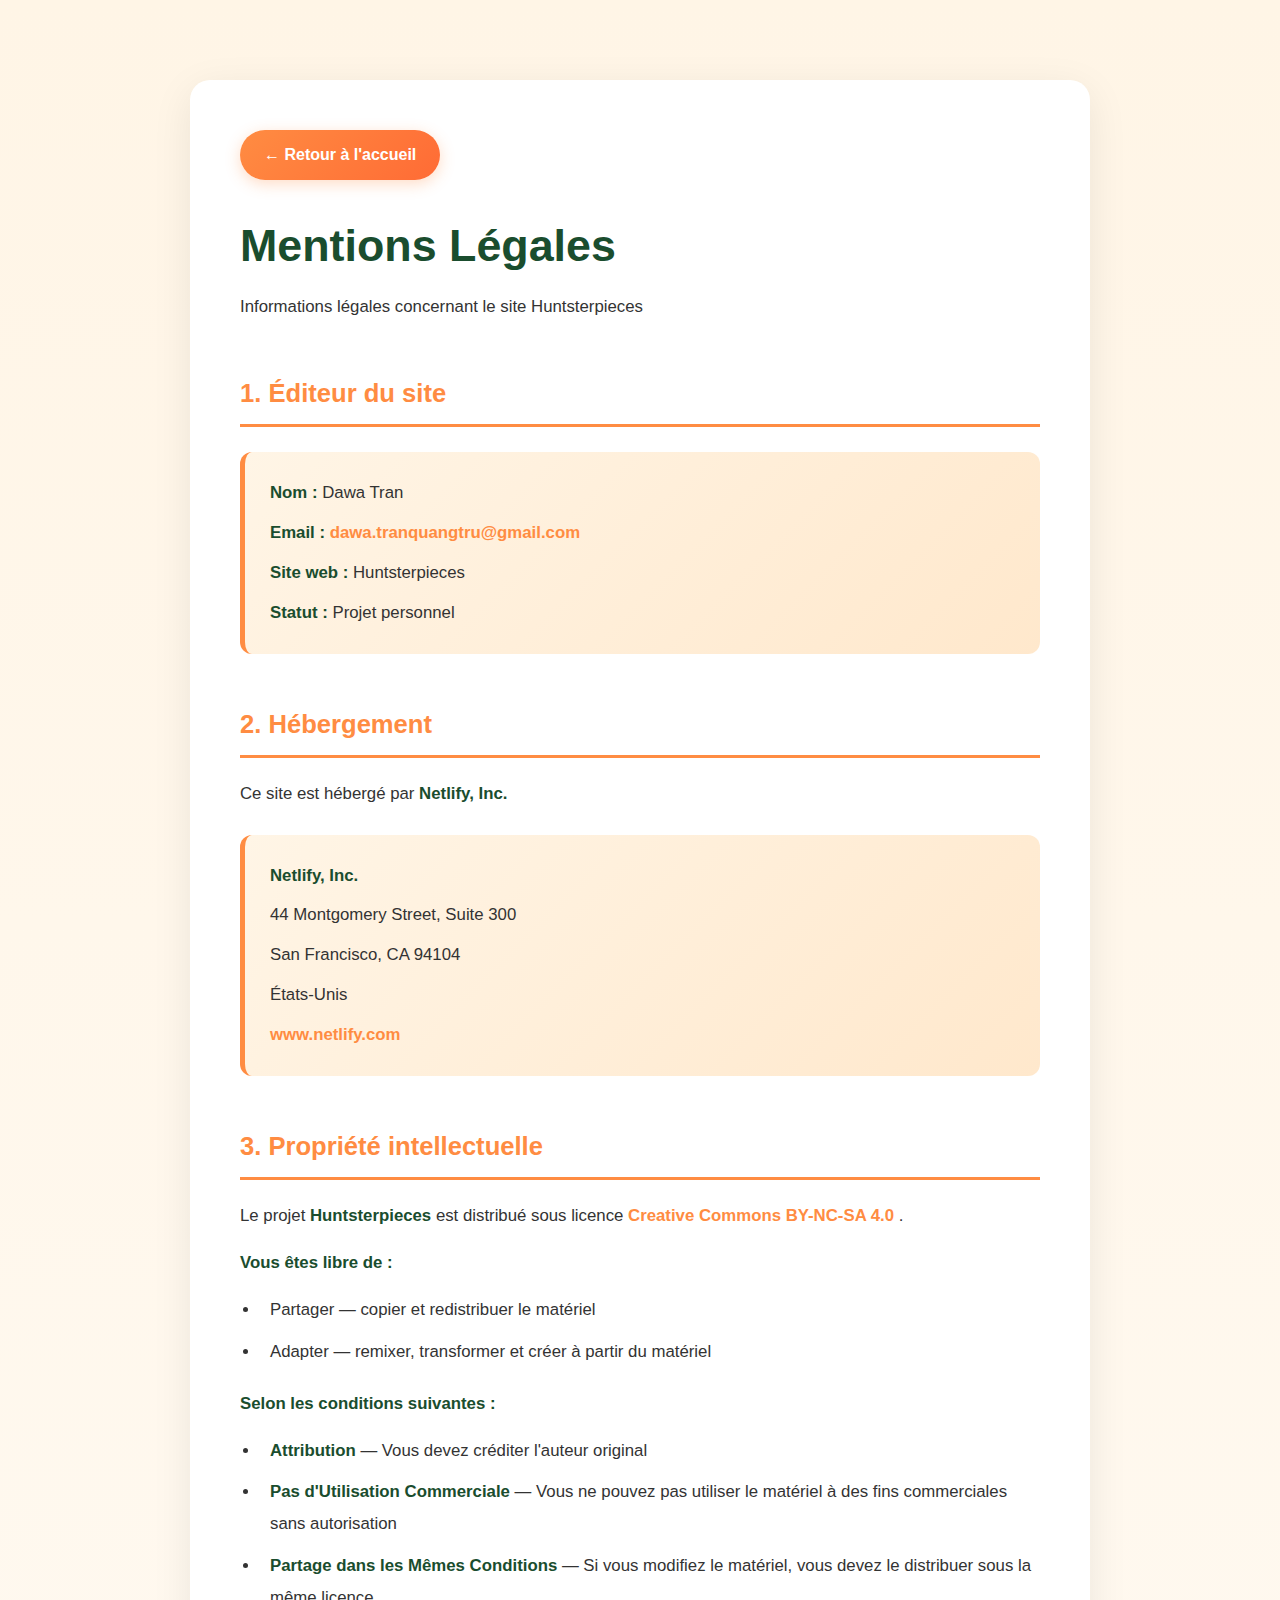
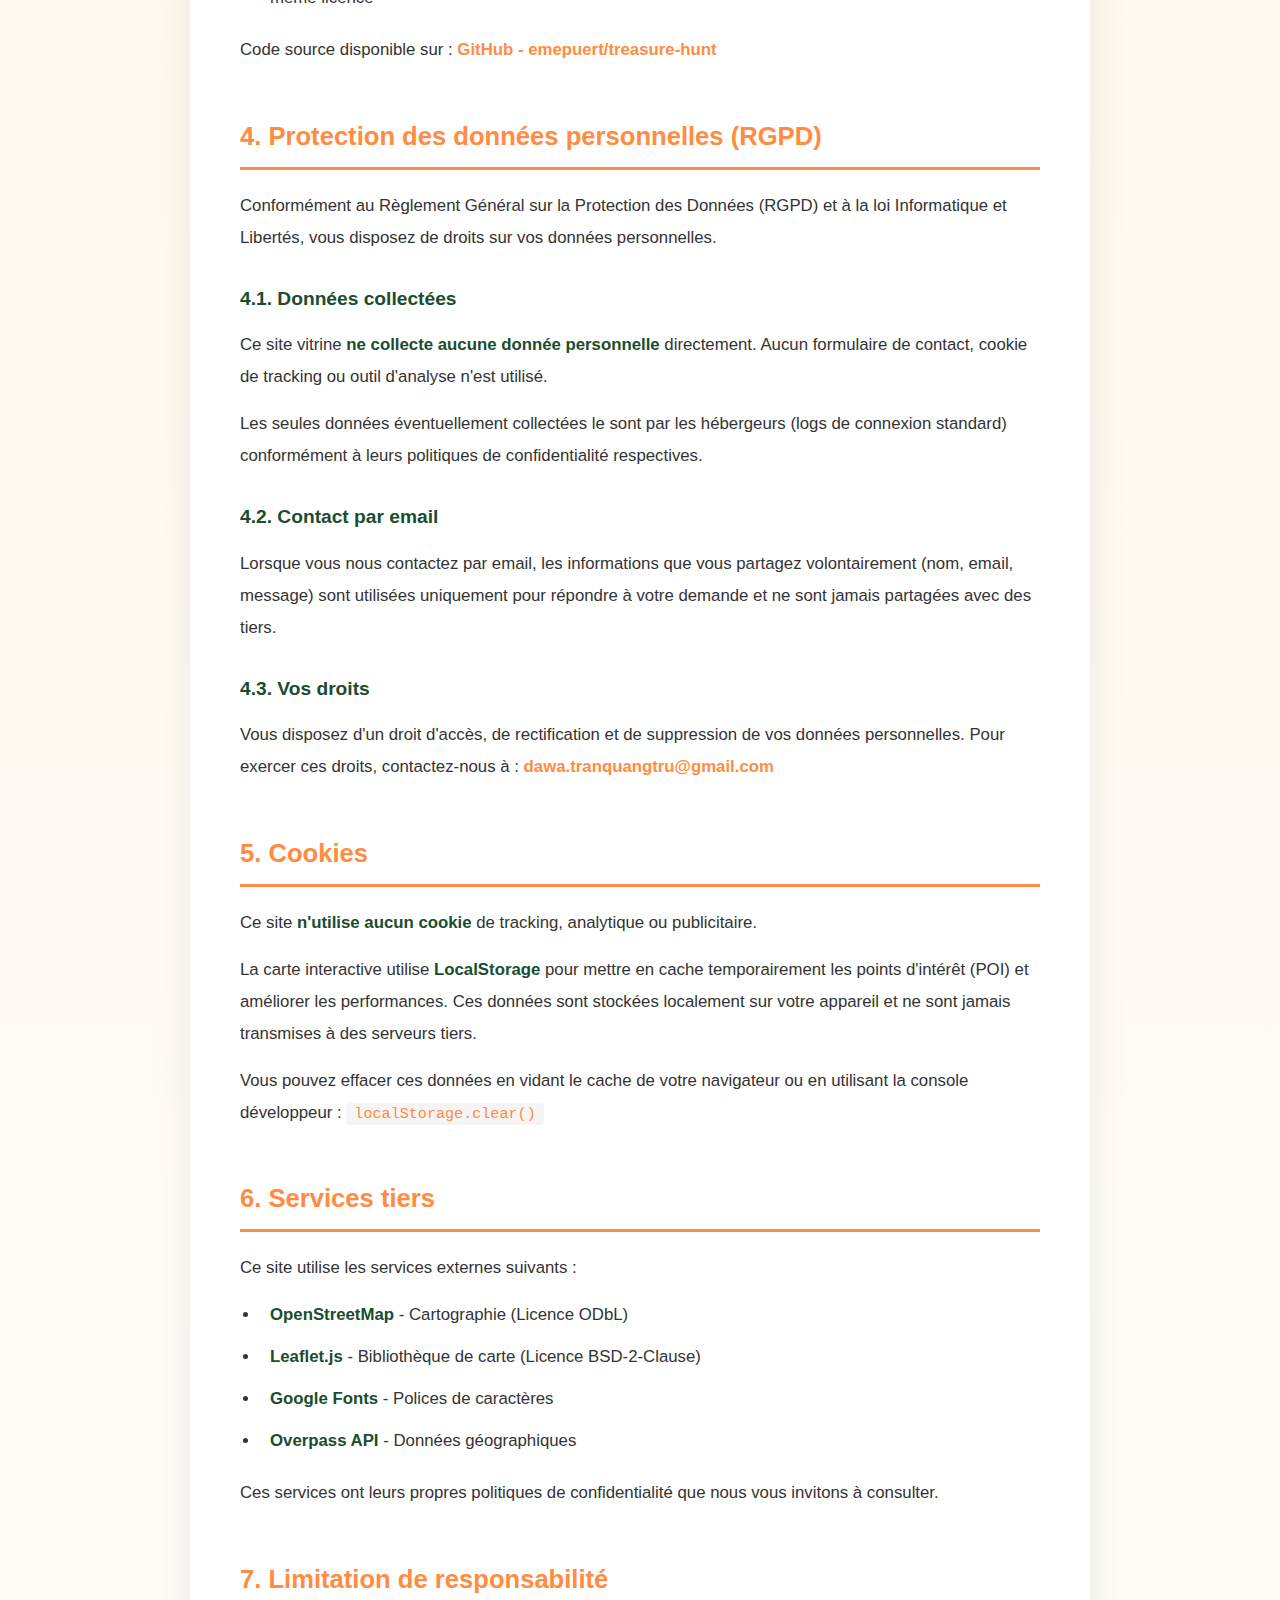
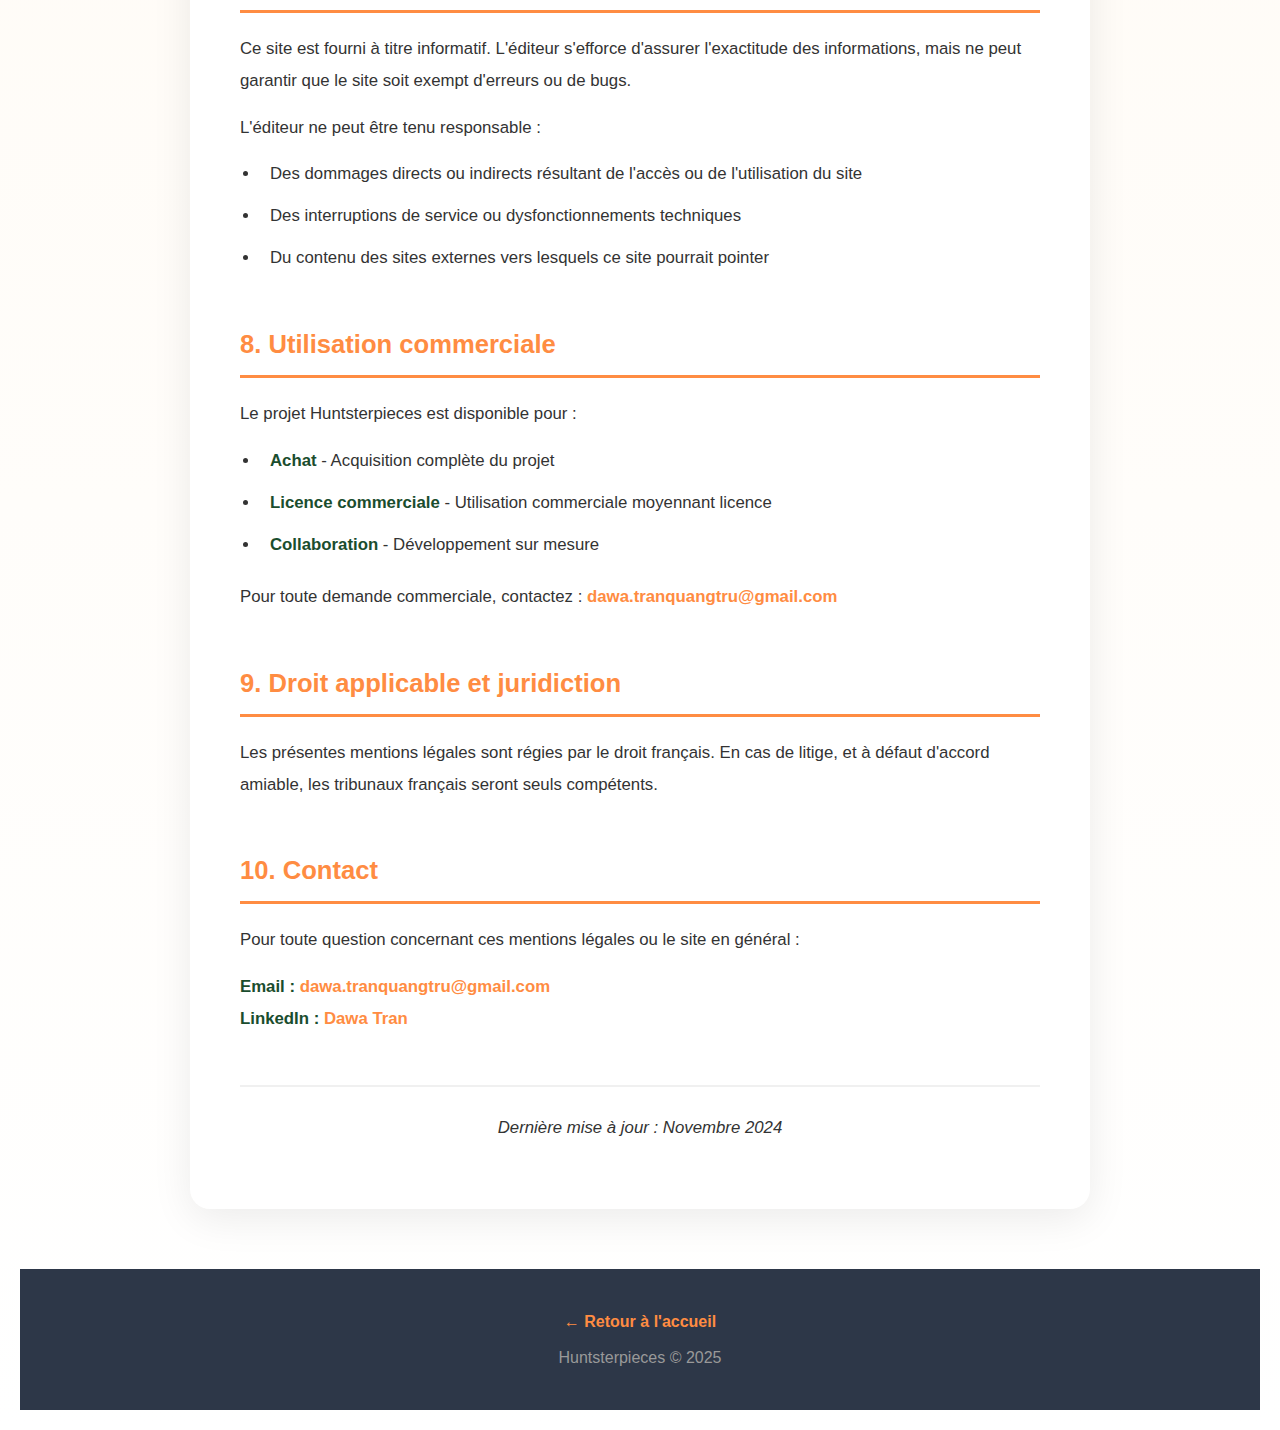
<file: mentions-legales.html>
<!DOCTYPE html>
<html lang="fr">
<head>
    <meta charset="UTF-8">
    <meta name="viewport" content="width=device-width, initial-scale=1.0">
    <title>Mentions Légales - Huntsterpieces</title>
    <link rel="stylesheet" href="style.css">
    <style>
        body {
            background: linear-gradient(180deg, #FFF5E6 0%, #ffffff 100%);
            min-height: 100vh;
            padding: 20px;
        }
        
        .legal-container {
            max-width: 900px;
            margin: 60px auto;
            padding: 50px;
            background: white;
            border-radius: 20px;
            box-shadow: 0 10px 40px rgba(0,0,0,0.08);
        }
        
        .legal-container h1 {
            color: #1a4d2e;
            font-size: 2.8rem;
            margin-bottom: 10px;
            font-weight: 800;
        }
        
        .legal-subtitle {
            color: #666;
            font-size: 1.1rem;
            margin-bottom: 30px;
            font-weight: 400;
        }
        
        .legal-container h2 {
            color: #ff8c42;
            font-size: 1.6rem;
            margin-top: 50px;
            margin-bottom: 20px;
            font-weight: 700;
            padding-bottom: 10px;
            border-bottom: 3px solid #ff8c42;
        }
        
        .legal-container h3 {
            color: #1a4d2e;
            font-size: 1.2rem;
            margin-top: 30px;
            margin-bottom: 15px;
            font-weight: 600;
        }
        
        .legal-container p {
            color: #333;
            line-height: 1.9;
            margin-bottom: 15px;
            font-size: 1.05rem;
        }
        
        .legal-container ul {
            color: #333;
            line-height: 1.9;
            margin-bottom: 20px;
            margin-left: 20px;
            font-size: 1.05rem;
        }
        
        .legal-container li {
            margin-bottom: 10px;
            padding-left: 10px;
        }
        
        .legal-container code {
            background: #f5f5f5;
            padding: 2px 8px;
            border-radius: 4px;
            font-family: 'Courier New', monospace;
            color: #ff8c42;
            font-size: 0.9em;
        }
        
        .legal-container strong {
            color: #1a4d2e;
            font-weight: 700;
        }
        
        .legal-container a {
            color: #ff8c42;
            text-decoration: none;
            font-weight: 600;
            transition: all 0.3s ease;
            border-bottom: 2px solid transparent;
        }
        
        .legal-container a:hover {
            border-bottom-color: #ff8c42;
        }
        
        .back-button {
            display: inline-flex;
            align-items: center;
            margin-bottom: 30px;
            padding: 12px 24px;
            background: linear-gradient(135deg, #ff8c42, #ff6b35);
            color: white !important;
            text-decoration: none;
            font-weight: 600;
            border-radius: 30px;
            transition: all 0.3s ease;
            box-shadow: 0 4px 15px rgba(255, 140, 66, 0.3);
            border-bottom: none !important;
        }
        
        .back-button:hover {
            transform: translateY(-2px);
            box-shadow: 0 6px 20px rgba(255, 140, 66, 0.4);
        }
        
        .info-box {
            background: linear-gradient(135deg, #FFF5E6, #FFE8CC);
            padding: 25px;
            border-radius: 12px;
            border-left: 5px solid #ff8c42;
            margin: 25px 0;
        }
        
        .info-box p {
            margin-bottom: 8px;
        }
        
        .info-box p:last-child {
            margin-bottom: 0;
        }
        
        .last-update {
            font-style: italic;
            color: #999;
            margin-top: 50px;
            padding-top: 25px;
            border-top: 2px solid #f0f0f0;
            text-align: center;
            font-size: 0.95rem;
        }
        
        .legal-footer {
            text-align: center;
            padding: 40px 20px;
            color: #999;
        }
        
        .legal-footer a {
            color: #ff8c42;
            text-decoration: none;
            font-weight: 600;
            transition: color 0.3s ease;
        }
        
        .legal-footer a:hover {
            color: #ff6b35;
        }
        
        /* Responsive */
        @media (max-width: 768px) {
            body {
                padding: 10px;
            }
            
            .legal-container {
                margin: 20px auto;
                padding: 30px 20px;
                border-radius: 15px;
            }
            
            .legal-container h1 {
                font-size: 2rem;
            }
            
            .legal-subtitle {
                font-size: 1rem;
            }
            
            .legal-container h2 {
                font-size: 1.4rem;
                margin-top: 35px;
            }
            
            .legal-container h3 {
                font-size: 1.1rem;
            }
            
            .legal-container p,
            .legal-container ul {
                font-size: 1rem;
            }
            
            .back-button {
                padding: 10px 20px;
                font-size: 0.95rem;
            }
            
            .info-box {
                padding: 20px;
            }
        }
    </style>
</head>
<body>
    
    <div class="legal-container">
        <a href="index.html" class="back-button">← Retour à l'accueil</a>
        
        <h1>Mentions Légales</h1>
        <p class="legal-subtitle">Informations légales concernant le site Huntsterpieces</p>
        
        <h2>1. Éditeur du site</h2>
        <div class="info-box">
            <p><strong>Nom :</strong> Dawa Tran</p>
            <p><strong>Email :</strong> <a href="mailto:dawa.tranquangtru@gmail.com">dawa.tranquangtru@gmail.com</a></p>
            <p><strong>Site web :</strong> Huntsterpieces</p>
            <p><strong>Statut :</strong> Projet personnel</p>
        </div>
        
        <h2>2. Hébergement</h2>
        <p>Ce site est hébergé par <strong>Netlify, Inc.</strong></p>
        <div class="info-box">
            <p><strong>Netlify, Inc.</strong></p>
            <p>44 Montgomery Street, Suite 300</p>
            <p>San Francisco, CA 94104</p>
            <p>États-Unis</p>
            <p><a href="https://www.netlify.com" target="_blank" rel="noopener noreferrer">www.netlify.com</a></p>
        </div>
        
        <h2>3. Propriété intellectuelle</h2>
        <p>
            Le projet <strong>Huntsterpieces</strong> est distribué sous licence 
            <a href="https://creativecommons.org/licenses/by-nc-sa/4.0/" target="_blank" rel="noopener noreferrer">
                Creative Commons BY-NC-SA 4.0
            </a>.
        </p>
        <p>
            <strong>Vous êtes libre de :</strong>
        </p>
        <ul>
            <li>Partager — copier et redistribuer le matériel</li>
            <li>Adapter — remixer, transformer et créer à partir du matériel</li>
        </ul>
        <p>
            <strong>Selon les conditions suivantes :</strong>
        </p>
        <ul>
            <li><strong>Attribution</strong> — Vous devez créditer l'auteur original</li>
            <li><strong>Pas d'Utilisation Commerciale</strong> — Vous ne pouvez pas utiliser le matériel à des fins commerciales sans autorisation</li>
            <li><strong>Partage dans les Mêmes Conditions</strong> — Si vous modifiez le matériel, vous devez le distribuer sous la même licence</li>
        </ul>
        <p>
            Code source disponible sur : 
            <a href="https://github.com/emepuert/treasure-hunt" target="_blank" rel="noopener noreferrer">
                GitHub - emepuert/treasure-hunt
            </a>
        </p>
        
        <h2>4. Protection des données personnelles (RGPD)</h2>
        <p>
            Conformément au Règlement Général sur la Protection des Données (RGPD) et à la loi Informatique et Libertés, 
            vous disposez de droits sur vos données personnelles.
        </p>
        
        <h3>4.1. Données collectées</h3>
        <p>
            Ce site vitrine <strong>ne collecte aucune donnée personnelle</strong> directement. Aucun formulaire de contact, 
            cookie de tracking ou outil d'analyse n'est utilisé.
        </p>
        <p>
            Les seules données éventuellement collectées le sont par les hébergeurs (logs de connexion standard) 
            conformément à leurs politiques de confidentialité respectives.
        </p>
        
        <h3>4.2. Contact par email</h3>
        <p>
            Lorsque vous nous contactez par email, les informations que vous partagez volontairement 
            (nom, email, message) sont utilisées uniquement pour répondre à votre demande et ne sont 
            jamais partagées avec des tiers.
        </p>
        
        <h3>4.3. Vos droits</h3>
        <p>
            Vous disposez d'un droit d'accès, de rectification et de suppression de vos données personnelles. 
            Pour exercer ces droits, contactez-nous à : 
            <a href="mailto:dawa.tranquangtru@gmail.com">dawa.tranquangtru@gmail.com</a>
        </p>
        
        <h2>5. Cookies</h2>
        <p>
            Ce site <strong>n'utilise aucun cookie</strong> de tracking, analytique ou publicitaire.
        </p>
        <p>
            La carte interactive utilise <strong>LocalStorage</strong> pour mettre en cache temporairement 
            les points d'intérêt (POI) et améliorer les performances. Ces données sont stockées localement 
            sur votre appareil et ne sont jamais transmises à des serveurs tiers.
        </p>
        <p>
            Vous pouvez effacer ces données en vidant le cache de votre navigateur ou en utilisant la console 
            développeur : <code>localStorage.clear()</code>
        </p>
        
        <h2>6. Services tiers</h2>
        <p>
            Ce site utilise les services externes suivants :
        </p>
        <ul>
            <li><strong>OpenStreetMap</strong> - Cartographie (Licence ODbL)</li>
            <li><strong>Leaflet.js</strong> - Bibliothèque de carte (Licence BSD-2-Clause)</li>
            <li><strong>Google Fonts</strong> - Polices de caractères</li>
            <li><strong>Overpass API</strong> - Données géographiques</li>
        </ul>
        <p>
            Ces services ont leurs propres politiques de confidentialité que nous vous invitons à consulter.
        </p>
        
        <h2>7. Limitation de responsabilité</h2>
        <p>
            Ce site est fourni à titre informatif. L'éditeur s'efforce d'assurer l'exactitude des informations, 
            mais ne peut garantir que le site soit exempt d'erreurs ou de bugs.
        </p>
        <p>
            L'éditeur ne peut être tenu responsable :
        </p>
        <ul>
            <li>Des dommages directs ou indirects résultant de l'accès ou de l'utilisation du site</li>
            <li>Des interruptions de service ou dysfonctionnements techniques</li>
            <li>Du contenu des sites externes vers lesquels ce site pourrait pointer</li>
        </ul>
        
        <h2>8. Utilisation commerciale</h2>
        <p>
            Le projet Huntsterpieces est disponible pour :
        </p>
        <ul>
            <li><strong>Achat</strong> - Acquisition complète du projet</li>
            <li><strong>Licence commerciale</strong> - Utilisation commerciale moyennant licence</li>
            <li><strong>Collaboration</strong> - Développement sur mesure</li>
        </ul>
        <p>
            Pour toute demande commerciale, contactez : 
            <a href="mailto:dawa.tranquangtru@gmail.com">dawa.tranquangtru@gmail.com</a>
        </p>
        
        <h2>9. Droit applicable et juridiction</h2>
        <p>
            Les présentes mentions légales sont régies par le droit français. 
            En cas de litige, et à défaut d'accord amiable, les tribunaux français seront seuls compétents.
        </p>
        
        <h2>10. Contact</h2>
        <p>
            Pour toute question concernant ces mentions légales ou le site en général :
        </p>
        <p>
            <strong>Email :</strong> <a href="mailto:dawa.tranquangtru@gmail.com">dawa.tranquangtru@gmail.com</a><br>
            <strong>LinkedIn :</strong> <a href="https://www.linkedin.com/in/dawa-tran-645a60231/" target="_blank" rel="noopener noreferrer">Dawa Tran</a>
        </p>
        
        <p class="last-update">
            Dernière mise à jour : Novembre 2024
        </p>
    </div>
    
    <footer class="legal-footer">
        <p><a href="index.html">← Retour à l'accueil</a></p>
        <p style="margin-top: 10px;">Huntsterpieces © 2025</p>
    </footer>
    
</body>
</html>
</file>
<file: style.css>
/* ========================================
   HUNTSTERPIECES - LANDING PAGE STYLES
   Urban Adventure Color Palette 🎨
   ======================================== */

/* Color Variables */
:root {
    --primary: #FF6B35;      /* Orange aventure */
    --secondary: #004E89;    /* Bleu marine */
    --accent: #F7B801;       /* Or */
    --dark: #1A1A2E;         /* Bleu-noir */
    --light: #F8F9FA;        /* Blanc cassé */
    --text: #2D3436;         /* Texte principal */
}

/* Reset & Base */
* {
    margin: 0;
    padding: 0;
    box-sizing: border-box;
}

body {
    font-family: "Stack Sans Headline", -apple-system, BlinkMacSystemFont, 'Segoe UI', Roboto, sans-serif;
    font-optical-sizing: auto;
    font-weight: 400;
    line-height: 1.6;
    color: var(--text);
    background-color: var(--light);
}

/* Typography - Momo Trust Display pour les titres */
h1, h2, h3, h4, h5, h6 {
    font-family: "Momo Trust Display", sans-serif;
    font-weight: 400;
    font-style: normal;
}

/* Hero Section with Interactive Map */
.hero {
    position: relative;
    color: white;
    padding: 0;
    text-align: center;
    height: 100vh; /* Hauteur fixe pour éviter le débordement */
    min-height: 100vh;
    display: flex;
    flex-direction: row; /* Horizontal sur desktop */
    justify-content: flex-start;
    align-items: stretch;
    overflow: hidden; /* Empêche le débordement */
}


/* Carte interactive - prend le reste de l'espace */
#demo-map {
    position: relative;
    flex: 1; /* Prend tout l'espace restant */
    height: 100vh;
    z-index: 1;
    opacity: 1;
    /* Pas de filtre sur la carte */
}

/* Style personnalisé pour les tiles de la carte avec les couleurs du site */
.custom-map-tiles {
    filter: none; /* Suppression du filtre pour une carte claire */
}

/* Overlay désactivé */
.hero-overlay {
    display: none; /* Pas d'overlay du tout */
}

/* Contenu hero - SIDEBAR sur desktop */
.hero-content {
    position: relative;
    z-index: 10;
    width: 450px; /* Largeur fixe pour le sidebar */
    flex-shrink: 0;
    pointer-events: auto;
    
    /* Glassmorphism moderne */
    backdrop-filter: blur(20px) saturate(180%);
    background: linear-gradient(135deg, rgba(0, 78, 137, 0.95) 0%, rgba(26, 31, 58, 0.92) 100%);
    padding: 60px 40px;
    box-shadow: 
        4px 0 40px rgba(0, 0, 0, 0.3),
        inset -1px 0 0 rgba(255, 255, 255, 0.1);
    
    /* Alignement */
    display: flex;
    flex-direction: column;
    justify-content: center;
    text-align: center; /* Centré sur desktop */
    align-items: center; /* Centre les éléments horizontalement */
    
    /* Animation d'entrée */
    animation: slideInLeft 0.8s cubic-bezier(0.4, 0, 0.2, 1);
}

@keyframes slideInLeft {
    from {
        transform: translateX(-100%);
        opacity: 0;
    }
    to {
        transform: translateX(0);
        opacity: 1;
    }
}

/* Tous les éléments sont cliquables */
.hero-content * {
    pointer-events: auto;
}

/* Contrôles Leaflet visibles et fonctionnels */
.leaflet-control-container {
    z-index: 15;
    filter: none !important;
}

/* Positionne les contrôles loin du sidebar */
.hero .leaflet-control-container .leaflet-right {
    right: 20px;
}

.hero .leaflet-control-container .leaflet-left {
    left: 20px;
}

/* Personnalisation des boutons de zoom avec les couleurs du site */
.leaflet-control-zoom a {
    background: #004E89 !important; /* Utiliser background au lieu de background-color pour être sûr */
    background-color: #004E89 !important; /* Bleu principal du site */
    background-image: none !important; /* Supprime les dégradés par défaut de Leaflet */
    color: #FFFFFF !important;
    border: none !important; /* Pas de bordure */
    border-radius: 8px !important;
    font-weight: bold !important;
    font-size: 18px !important;
    transition: all 0.3s ease !important;
    box-shadow: 0 4px 10px rgba(0, 0, 0, 0.3) !important;
    display: flex !important;
    align-items: center !important;
    justify-content: center !important;
    line-height: 1 !important;
    padding: 0 !important;
    width: 30px !important;
    height: 30px !important;
    text-decoration: none !important;
    filter: saturate(1.5) !important; /* Augmente la saturation pour un bleu plus vif */
    opacity: 1 !important;
}

.leaflet-control-zoom a:hover {
    background-color: #FF6B35 !important; /* Orange au survol */
    background-image: none !important;
    color: #FFFFFF !important;
    border: none !important;
    transform: scale(1.05) !important;
    box-shadow: 0 6px 15px rgba(255, 107, 53, 0.4) !important;
}

.leaflet-control-zoom a:active {
    background-color: #E55A2B !important; /* Orange plus foncé au clic */
    background-image: none !important;
}

/* Annuler le filtre sur les contrôles Leaflet */
.leaflet-control-zoom {
    border: none !important;
    box-shadow: none !important;
    filter: none !important; /* Pas de filtre sur les contrôles */
}

/* Espacement entre les boutons + et - */
.leaflet-control-zoom-in {
    margin-bottom: 5px !important;
}

/* Notification discrète pour le chargement */
.map-notification {
    position: fixed;
    top: 20px;
    left: 50%;
    transform: translateX(-50%) translateY(-100px);
    z-index: 1000;
    opacity: 0;
    transition: all 0.3s ease-out;
}

.map-notification.show {
    transform: translateX(-50%) translateY(0);
    opacity: 1;
}

.notification-content {
    background: rgba(255, 255, 255, 0.98);
    backdrop-filter: blur(10px);
    padding: 12px 20px;
    border-radius: 50px;
    box-shadow: 0 4px 20px rgba(0, 0, 0, 0.1);
    display: flex;
    align-items: center;
    gap: 10px;
    font-size: 0.9rem;
    color: #333;
    font-weight: 500;
}

.notification-spinner {
    width: 16px;
    height: 16px;
    border: 2px solid #f3f3f3;
    border-top: 2px solid var(--primary);
    border-radius: 50%;
    animation: spin 0.8s linear infinite;
}

@keyframes spin {
    0% { transform: rotate(0deg); }
    100% { transform: rotate(360deg); }
}

/* Popups modernes et élégants dans le thème du site */
.custom-popup .leaflet-popup-content-wrapper {
    background: linear-gradient(135deg, #ffffff 0%, #f8f9fa 100%);
    border-radius: 20px;
    box-shadow: 
        0 10px 40px rgba(0, 0, 0, 0.15),
        0 0 0 1px rgba(0, 78, 137, 0.1);
    padding: 0 !important;
    overflow: hidden;
    border: 3px solid transparent;
    background-image: 
        linear-gradient(white, white),
        linear-gradient(135deg, var(--primary), var(--accent));
    background-origin: border-box;
    background-clip: padding-box, border-box;
}

.custom-popup .leaflet-popup-content {
    margin: 0 !important;
    font-family: "Stack Sans Headline", -apple-system, BlinkMacSystemFont, 'Segoe UI', Roboto, sans-serif;
}

.custom-popup .leaflet-popup-tip {
    background: white;
    box-shadow: 0 2px 10px rgba(0, 0, 0, 0.1);
}

.custom-popup .leaflet-popup-close-button {
    background: rgba(255, 107, 53, 0.1);
    color: var(--primary) !important;
    font-size: 18px !important;
    font-weight: 600 !important;
    width: 32px !important;
    height: 32px !important;
    padding: 0 !important;
    top: 12px !important;
    right: 12px !important;
    border-radius: 50%;
    opacity: 1;
    transition: all 0.3s ease;
    display: flex !important;
    align-items: center !important;
    justify-content: center !important;
}

.custom-popup .leaflet-popup-close-button:hover {
    background: var(--primary);
    color: white !important;
    transform: rotate(90deg) scale(1.1);
    box-shadow: 0 4px 12px rgba(255, 107, 53, 0.4);
}

/* Contenu popup centré */
.popup-clean {
    padding: 28px 24px 24px 24px;
    min-width: 280px;
    text-align: center;
    position: relative;
}

/* Badge type d'épreuve - redesigné */
.popup-type {
    display: inline-flex;
    align-items: center;
    justify-content: center;
    gap: 8px;
    padding: 10px 18px;
    border-radius: 50px;
    font-size: 0.8rem;
    font-weight: 700;
    margin: 0 auto 18px auto;
    text-transform: uppercase;
    letter-spacing: 0.8px;
    box-shadow: 0 4px 12px rgba(0, 0, 0, 0.08);
    transition: all 0.3s ease;
    position: relative;
    overflow: hidden;
}

.popup-type::before {
    content: '';
    position: absolute;
    top: 0;
    left: -100%;
    width: 100%;
    height: 100%;
    background: linear-gradient(90deg, transparent, rgba(255, 255, 255, 0.3), transparent);
    transition: left 0.5s;
}

.popup-type:hover::before {
    left: 100%;
}

.popup-icon {
    font-size: 1.2rem;
    line-height: 1;
}

.popup-label {
    line-height: 1;
}

/* Couleurs vives et modernes par type */
.popup-type.enigma {
    background: linear-gradient(135deg, var(--primary), #ff8354);
    color: white;
    text-shadow: 0 1px 2px rgba(0, 0, 0, 0.2);
}

.popup-type.photo {
    background: linear-gradient(135deg, #f5576c, #ff7a8a);
    color: white;
    text-shadow: 0 1px 2px rgba(0, 0, 0, 0.2);
}

.popup-type.validation {
    background: linear-gradient(135deg, var(--secondary), #0066b3);
    color: white;
    text-shadow: 0 1px 2px rgba(0, 0, 0, 0.2);
}

.popup-type.object {
    background: linear-gradient(135deg, #38d389, #4ade80);
    color: white;
    text-shadow: 0 1px 2px rgba(0, 0, 0, 0.2);
}

.popup-type.info {
    background: linear-gradient(135deg, var(--accent), #ffc933);
    color: var(--dark);
    text-shadow: 0 1px 2px rgba(255, 255, 255, 0.3);
}

/* Nom du lieu */
.popup-location {
    font-size: 1.2rem;
    font-weight: 700;
    color: var(--secondary);
    margin-bottom: 14px;
    line-height: 1.3;
    font-family: "Momo Trust Display", sans-serif;
}

/* Description du challenge */
.popup-challenge {
    font-size: 0.95rem;
    color: #2d3436;
    line-height: 1.7;
    margin-bottom: 16px;
    padding: 0 8px;
}

/* Explication du fonctionnement */
.popup-explanation {
    font-size: 0.85rem;
    color: #636e72;
    line-height: 1.5;
    font-style: italic;
    padding: 14px 12px 4px 12px;
    border-top: 2px solid rgba(255, 107, 53, 0.1);
    background: rgba(255, 107, 53, 0.03);
    border-radius: 8px;
    margin: 0 -4px -4px -4px;
}

/* Popup "Vous êtes ici !" - Style ultra moderne */
.user-popup .leaflet-popup-content-wrapper {
    background: linear-gradient(135deg, var(--secondary) 0%, var(--dark) 100%);
    border: 0;
    box-shadow: 
        0 15px 50px rgba(0, 78, 137, 0.5),
        0 0 0 3px rgba(247, 184, 1, 0.5),
        0 0 20px rgba(247, 184, 1, 0.3);
    position: relative;
    overflow: visible;
}

/* Effet de pulse autour du popup */
.user-popup .leaflet-popup-content-wrapper::before {
    content: '';
    position: absolute;
    top: -3px;
    left: -3px;
    right: -3px;
    bottom: -3px;
    background: linear-gradient(135deg, var(--accent), var(--primary));
    border-radius: 20px;
    z-index: -1;
    animation: pulse-glow 2s ease-in-out infinite;
}

@keyframes pulse-glow {
    0%, 100% {
        opacity: 0.5;
        transform: scale(1);
    }
    50% {
        opacity: 1;
        transform: scale(1.05);
    }
}

.user-popup .leaflet-popup-tip {
    background: var(--secondary);
    box-shadow: 0 2px 10px rgba(0, 78, 137, 0.3);
}

.user-popup .leaflet-popup-close-button {
    background: rgba(247, 184, 1, 0.2);
    color: var(--accent) !important;
    border: 2px solid rgba(247, 184, 1, 0.3);
}

.user-popup .leaflet-popup-close-button:hover {
    background: var(--accent);
    color: var(--dark) !important;
    transform: rotate(90deg) scale(1.1);
    border-color: var(--accent);
}

.popup-user-location {
    padding: 24px 28px;
    text-align: center;
    min-width: 220px;
    position: relative;
}

/* Effet d'étoiles scintillantes en arrière-plan */
.popup-user-location::before {
    content: '✨';
    position: absolute;
    top: 10px;
    left: 15px;
    font-size: 1.2rem;
    animation: twinkle 2s ease-in-out infinite;
    opacity: 0.7;
}

.popup-user-location::after {
    content: '✨';
    position: absolute;
    bottom: 10px;
    right: 15px;
    font-size: 1rem;
    animation: twinkle 2s ease-in-out infinite 0.5s;
    opacity: 0.7;
}

@keyframes twinkle {
    0%, 100% {
        opacity: 0.3;
        transform: scale(1);
    }
    50% {
        opacity: 1;
        transform: scale(1.2);
    }
}

.user-location-icon {
    font-size: 3rem;
    margin-bottom: 12px;
    animation: bounce-rotate 2s ease-in-out infinite;
    display: inline-block;
    filter: drop-shadow(0 4px 8px rgba(247, 184, 1, 0.5));
}

@keyframes bounce-rotate {
    0%, 100% {
        transform: translateY(0) rotate(0deg);
    }
    25% {
        transform: translateY(-10px) rotate(-5deg);
    }
    75% {
        transform: translateY(-10px) rotate(5deg);
    }
}

.user-location-title {
    font-size: 1.3rem;
    font-weight: 700;
    color: white;
    margin-bottom: 8px;
    font-family: "Momo Trust Display", sans-serif;
    text-shadow: 0 2px 8px rgba(0, 0, 0, 0.3);
    background: linear-gradient(135deg, white, var(--accent));
    -webkit-background-clip: text;
    -webkit-text-fill-color: transparent;
    background-clip: text;
}

.user-location-subtitle {
    font-size: 0.85rem;
    color: rgba(247, 184, 1, 0.95);
    font-weight: 600;
    text-shadow: 0 1px 3px rgba(0, 0, 0, 0.3);
    text-transform: uppercase;
    letter-spacing: 1px;
}

.hero h1 {
    font-size: 3.2rem;
    margin-bottom: 20px;
    font-weight: 400;
    text-shadow: 2px 2px 8px rgba(0,0,0,0.4);
    letter-spacing: -0.02em;
    line-height: 1.1;
    text-align: center;
}

.hero p {
    font-size: 1.1rem;
    margin-bottom: 30px;
    opacity: 0.95;
    text-align: center;
}

/* Hero Label - Above H1 */
.hero-label {
    display: inline-block;
    background: rgba(247, 184, 1, 0.25);
    color: var(--accent);
    padding: 8px 20px;
    border-radius: 50px;
    font-size: 0.8rem;
    font-weight: 600;
    letter-spacing: 0.5px;
    text-transform: uppercase;
    margin-bottom: 20px;
    border: 2px solid var(--accent);
    text-shadow: none;
}

/* Hero Description - More specific than p */
.hero-description {
    font-size: 1.1rem;
    margin-bottom: 25px;
    opacity: 0.95;
    line-height: 1.6;
    text-align: center;
}

/* Hero Stats - Quick Info Pills */
.hero-stats {
    display: flex;
    justify-content: center; /* Centré */
    gap: 12px;
    margin-bottom: 30px;
    flex-wrap: wrap;
}

.hero-stats span {
    background: rgba(255, 255, 255, 0.12);
    backdrop-filter: blur(10px);
    padding: 10px 18px;
    border-radius: 50px;
    font-size: 0.85rem;
    font-weight: 500;
    border: 1px solid rgba(255, 255, 255, 0.2);
    transition: all 0.3s ease;
    white-space: nowrap;
}

.hero-stats span:hover {
    background: rgba(255, 255, 255, 0.22);
    transform: translateY(-2px);
    border-color: var(--accent);
}

/* Hero Buttons Container */
.hero-buttons {
    margin-top: 10px;
    display: flex;
    gap: 15px;
    flex-direction: column;
    width: 100%; /* Prend toute la largeur disponible */
}

/* CTA Buttons */
.cta-button {
    display: inline-block;
    background: var(--primary);
    color: white;
    padding: 16px 40px;
    font-size: 1.05rem;
    font-weight: 600;
    font-family: "Stack Sans Headline", sans-serif;
    text-decoration: none;
    border-radius: 50px;
    transition: all 0.3s ease;
    box-shadow: 0 8px 25px rgba(255, 107, 53, 0.4);
    margin: 0;
    letter-spacing: 0.01em;
    border: 2px solid transparent;
    text-align: center;
}

.cta-button:hover {
    transform: translateY(-3px);
    box-shadow: 0 12px 35px rgba(255, 107, 53, 0.6);
    background: #FF8354;
}

.cta-button.secondary {
    background: transparent;
    color: white;
    border: 2px solid var(--accent);
}

.cta-button.secondary:hover {
    background: var(--accent);
    color: var(--dark);
    transform: translateY(-3px);
    box-shadow: 0 12px 35px rgba(247, 184, 1, 0.5);
}

/* Features Section */
.features {
    padding: 80px 20px;
    max-width: 1200px;
    margin: 0 auto;
}

.features h2 {
    text-align: center;
    font-size: 2.5rem;
    margin-bottom: 60px;
    color: var(--secondary);
}

.feature-grid {
    display: grid;
    grid-template-columns: repeat(auto-fit, minmax(280px, 1fr));
    gap: 40px;
}

.feature-card {
    text-align: center;
    padding: 30px;
    border-radius: 15px;
    background: #f8f9fa;
    transition: transform 0.3s ease;
}

.feature-card:hover {
    transform: translateY(-10px);
    box-shadow: 0 10px 30px rgba(0,0,0,0.1);
}

.feature-icon {
    font-size: 3.5rem;
    margin-bottom: 20px;
}

.feature-card h3 {
    font-size: 1.5rem;
    margin-bottom: 15px;
    color: #333;
}

.feature-card p {
    color: #666;
    line-height: 1.8;
}

/* Stats Section */
.stats {
    background: #f8f9fa;
    padding: 60px 20px;
    text-align: center;
}

.stats-grid {
    display: grid;
    grid-template-columns: repeat(auto-fit, minmax(200px, 1fr));
    gap: 40px;
    max-width: 1000px;
    margin: 0 auto;
}

.stat-item h3 {
    font-size: 3rem;
    color: var(--primary);
    margin-bottom: 10px;
}

.stat-item p {
    color: #666;
    font-size: 1.1rem;
}

/* Demo Section - Phone Mockup */
.demo {
    padding: 80px 20px;
    margin: 0;
    background: linear-gradient(180deg, var(--light) 0%, #ffffff 100%);
}

.demo h2 {
    font-size: 2.5rem;
    color: var(--secondary);
    text-align: center;
    margin-bottom: 30px;
}

/* Toggle Buttons iOS Style */
.view-toggle {
    display: flex;
    justify-content: center;
    gap: 0;
    margin: 0 auto 60px auto;
    background: rgba(0, 0, 0, 0.05);
    padding: 4px;
    border-radius: 50px;
    width: fit-content;
    box-shadow: inset 0 2px 4px rgba(0, 0, 0, 0.1);
}

.toggle-btn {
    padding: 12px 30px;
    border: none;
    background: transparent;
    color: #666;
    font-size: 1rem;
    font-weight: 600;
    font-family: "Stack Sans Headline", sans-serif;
    border-radius: 50px;
    cursor: pointer;
    transition: all 0.3s ease;
    display: flex;
    align-items: center;
    justify-content: center;
    gap: 8px;
}

.toggle-icon {
    font-size: 1.2rem;
}

.toggle-btn.active {
    background: white;
    color: var(--primary);
    box-shadow: 0 2px 8px rgba(0, 0, 0, 0.1);
}

.toggle-btn:hover:not(.active) {
    color: var(--primary);
}

/* Demo Views */
.demo-view {
    display: none;
    animation: fadeIn 0.5s ease;
}

.demo-view.active {
    display: block;
}

@keyframes fadeIn {
    from {
        opacity: 0;
        transform: translateY(20px);
    }
    to {
        opacity: 1;
        transform: translateY(0);
    }
}

/* Phone Demo Container */
.phone-demo-container {
    display: flex;
    justify-content: center;
    align-items: center;
    gap: 80px;
    max-width: 1400px;
    margin: 0 auto;
    padding: 40px 20px;
    position: relative;
}

/* Phone Mockup */
.phone-mockup {
    flex-shrink: 0;
    position: relative;
    z-index: 2; /* En dessous des lignes */
}

.phone-frame {
    width: 300px;
    height: 600px;
    background: #1a1a1a;
    border-radius: 40px;
    padding: 12px;
    box-shadow: 
        0 20px 60px rgba(0, 0, 0, 0.3),
        0 0 0 1px rgba(255, 255, 255, 0.1) inset;
    position: relative;
}

.phone-notch {
    position: absolute;
    top: 0;
    left: 50%;
    transform: translateX(-50%);
    width: 120px;
    height: 28px;
    background: #1a1a1a;
    border-radius: 0 0 20px 20px;
    z-index: 3;
}

.phone-screen {
    width: 100%;
    height: 100%;
    background: white;
    border-radius: 32px;
    overflow: visible; /* Important pour que les points puissent déborder */
    position: relative;
}

.phone-screen img {
    width: 100%;
    height: 100%;
    object-fit: cover;
    border-radius: 32px;
}

/* Points sur l'écran - Positionnés avec % pour rester responsive */
.screen-dot {
    position: absolute;
    width: 16px;
    height: 16px;
    background: var(--primary);
    border-radius: 50%;
    border: 3px solid white;
    box-shadow: 0 2px 12px rgba(255, 107, 53, 0.6);
    z-index: 15; /* Au-dessus des lignes */
    transform: translate(-50%, -50%); /* Centre le point sur la position */
    animation: pulse 2s ease-in-out infinite;
    cursor: pointer;
    transition: all 0.3s ease;
    display: flex;
    align-items: center;
    justify-content: center;
    font-size: 0; /* Caché par défaut sur desktop */
    font-weight: 700;
    color: white;
}

.screen-dot:hover,
.screen-dot.highlight {
    transform: translate(-50%, -50%) scale(1.3);
    box-shadow: 0 4px 20px rgba(255, 107, 53, 0.9);
    animation: none; /* Stop pulse on hover */
}

/* Ajoute le numéro via data-id */
.screen-dot::before {
    content: attr(data-id);
    font-size: 0; /* Caché par défaut */
}

.screen-dot:hover {
    transform: translate(-50%, -50%) scale(1.3);
    box-shadow: 0 4px 20px rgba(255, 107, 53, 0.8);
}

@keyframes pulse {
    0%, 100% {
        box-shadow: 0 2px 12px rgba(255, 107, 53, 0.6), 0 0 0 0 rgba(255, 107, 53, 0.4);
    }
    50% {
        box-shadow: 0 4px 20px rgba(255, 107, 53, 0.8), 0 0 0 8px rgba(255, 107, 53, 0);
    }
}

/* SVG Lines Container - couvre toute la zone demo */
.annotation-lines {
    position: absolute;
    top: 0;
    left: 0;
    width: 100%;
    height: 100%;
    pointer-events: none;
    z-index: 10; /* Au-dessus de tout pour être visible */
    overflow: visible;
}

.line-svg {
    stroke: var(--primary);
    stroke-width: 2.5;
    stroke-dasharray: 6, 4;
    opacity: 0.8;
    transition: all 0.3s ease;
}

/* Annotations Container */
.annotations-left,
.annotations-right {
    flex: 1;
    display: flex;
    flex-direction: column;
    gap: 60px;
    justify-content: center;
    z-index: 20; /* Au-dessus des lignes et du téléphone */
    position: relative;
}

.annotations-left {
    align-items: flex-end;
}

.annotations-right {
    align-items: flex-start;
}

/* Dark Mode pour toute la section Demo */
.demo.dark-mode {
    background: linear-gradient(135deg, #0f0f1e 0%, #1a1a2e 100%);
    transition: background 0.5s ease;
}

.demo.dark-mode h2 {
    color: white;
}

.demo.dark-mode .view-toggle {
    background: rgba(255, 255, 255, 0.1);
}

.demo.dark-mode .toggle-btn {
    color: rgba(255, 255, 255, 0.7);
}

.demo.dark-mode .toggle-btn.active {
    background: rgba(255, 255, 255, 0.15);
    color: var(--accent);
}

.demo.dark-mode .toggle-btn:hover:not(.active) {
    color: var(--accent);
}

/* Bouton GitHub en mode sombre */
.demo.dark-mode .cta-button {
    background: var(--accent);
    color: var(--dark);
    box-shadow: 0 10px 30px rgba(247, 184, 1, 0.4);
}

.demo.dark-mode .cta-button:hover {
    background: #ffc933;
    box-shadow: 0 15px 40px rgba(247, 184, 1, 0.5);
}

/* Admin View */
#admin-view {
    padding: 0;
    margin: 0;
}

/* Desktop Demo Container (same structure as phone) */
.desktop-demo-container {
    display: flex;
    justify-content: center;
    align-items: center;
    gap: 80px;
    max-width: 1400px;
    margin: 0 auto;
    padding: 40px 20px;
    position: relative;
}

/* Desktop Mockup */
.desktop-mockup {
    flex-shrink: 0;
    position: relative;
    z-index: 2;
}

.desktop-frame {
    width: 700px;
    background: #1a1a1a;
    border-radius: 12px 12px 0 0;
    padding: 0;
    box-shadow: 
        0 20px 60px rgba(0, 0, 0, 0.3),
        0 0 0 1px rgba(255, 255, 255, 0.1) inset;
    position: relative;
    overflow: hidden;
}

.desktop-topbar {
    height: 35px;
    background: #2a2a2a;
    border-radius: 12px 12px 0 0;
    display: flex;
    align-items: center;
    padding: 0 15px;
}

.desktop-dots {
    display: flex;
    gap: 8px;
}

.desktop-dots span {
    width: 12px;
    height: 12px;
    border-radius: 50%;
    background: #444;
}

.desktop-dots span:nth-child(1) {
    background: #ff5f57;
}

.desktop-dots span:nth-child(2) {
    background: #ffbd2e;
}

.desktop-dots span:nth-child(3) {
    background: #28ca42;
}

.desktop-screen {
    width: 100%;
    height: 450px;
    background: white;
    overflow: visible;
    position: relative;
}

.desktop-screen img {
    width: 100%;
    height: 100%;
    object-fit: contain;
    object-position: top;
}

/* Annotation Cards */
.annotation-card {
    background: white;
    padding: 20px 25px;
    border-radius: 12px;
    box-shadow: 0 4px 20px rgba(0, 0, 0, 0.1);
    border: 2px solid var(--light);
    transition: all 0.3s ease;
    max-width: 280px;
    opacity: 0;
    animation: fadeInAnnotation 0.6s ease forwards;
    cursor: pointer;
}

.annotation-card[data-id="1"] { animation-delay: 0.2s; }
.annotation-card[data-id="2"] { animation-delay: 0.3s; }
.annotation-card[data-id="3"] { animation-delay: 0.4s; }
.annotation-card[data-id="4"] { animation-delay: 0.5s; }
.annotation-card[data-id="5"] { animation-delay: 0.6s; }
.annotation-card[data-id="6"] { animation-delay: 0.7s; }
.annotation-card[data-id="7"] { animation-delay: 0.2s; }
.annotation-card[data-id="8"] { animation-delay: 0.3s; }
.annotation-card[data-id="9"] { animation-delay: 0.4s; }
.annotation-card[data-id="10"] { animation-delay: 0.5s; }
.annotation-card[data-id="11"] { animation-delay: 0.6s; }
.annotation-card[data-id="12"] { animation-delay: 0.7s; }

/* Admin cards - Dark theme */
#admin-view .annotation-card {
    background: rgba(255, 255, 255, 0.05);
    backdrop-filter: blur(10px);
    border: 2px solid rgba(255, 255, 255, 0.1);
    box-shadow: 0 8px 32px rgba(0, 0, 0, 0.3);
}

#admin-view .annotation-card:hover {
    background: rgba(255, 255, 255, 0.08);
    border-color: var(--accent);
    box-shadow: 0 12px 40px rgba(247, 184, 1, 0.3);
}

#admin-view .annotation-card h4 {
    color: white;
}

#admin-view .annotation-card p {
    color: rgba(255, 255, 255, 0.8);
}

/* Points admin - couleur différente */
#admin-view .screen-dot {
    background: var(--accent);
    border-color: rgba(255, 255, 255, 0.3);
    box-shadow: 0 2px 12px rgba(247, 184, 1, 0.6);
}

#admin-view .screen-dot:hover,
#admin-view .screen-dot.highlight {
    transform: translate(-50%, -50%) scale(1.3);
    box-shadow: 0 4px 20px rgba(247, 184, 1, 0.9);
    animation: none; /* Stop pulse on hover */
}

@keyframes pulseAdmin {
    0%, 100% {
        box-shadow: 0 2px 12px rgba(247, 184, 1, 0.6), 0 0 0 0 rgba(247, 184, 1, 0.4);
    }
    50% {
        box-shadow: 0 4px 20px rgba(247, 184, 1, 0.8), 0 0 0 8px rgba(247, 184, 1, 0);
    }
}

#admin-view .screen-dot {
    animation: pulseAdmin 2s ease-in-out infinite;
}

/* Lignes admin - couleur accent */
#admin-view .line-svg {
    stroke: var(--accent);
}

@keyframes fadeInAnnotation {
    from {
        opacity: 0;
        transform: translateY(20px);
    }
    to {
        opacity: 1;
        transform: translateY(0);
    }
}

.annotation-card:hover {
    border-color: var(--primary);
    box-shadow: 0 8px 30px rgba(255, 107, 53, 0.2);
    transform: translateY(-5px);
}

.annotation-card h4 {
    font-size: 1.1rem;
    color: var(--secondary);
    margin: 0 0 8px 0;
    font-weight: 600;
}

.annotation-card p {
    font-size: 0.9rem;
    color: #666;
    margin: 0;
    line-height: 1.5;
}


/* Use Cases Section */
.use-cases {
    background: #ffffff; /* Fond blanc */
    color: var(--text); /* Texte foncé pour le contraste */
    padding: 80px 20px;
    position: relative;
    overflow: hidden;
}

/* Effet de fond subtil */
.use-cases::before {
    content: '';
    position: absolute;
    top: -50%;
    right: -10%;
    width: 500px;
    height: 500px;
    background: radial-gradient(circle, rgba(255, 107, 53, 0.08) 0%, transparent 70%);
    border-radius: 50%;
}

.use-cases h2 {
    text-align: center;
    font-size: 2.5rem;
    margin-bottom: 60px;
    position: relative;
    z-index: 1;
    color: var(--secondary); /* Titre en bleu */
}

.use-case-grid {
    display: grid;
    grid-template-columns: repeat(auto-fit, minmax(250px, 1fr));
    gap: 30px;
    max-width: 1200px;
    margin: 0 auto;
    position: relative;
    z-index: 1;
}

.use-case-card {
    background: rgba(0, 78, 137, 0.8); /* Fond bleu semi-transparent */
    padding: 40px 30px;
    border-radius: 20px;
    text-align: center;
    transition: all 0.4s cubic-bezier(0.4, 0, 0.2, 1);
    border: 2px solid rgba(255, 255, 255, 0.2);
    cursor: pointer;
    position: relative;
    overflow: hidden;
    display: flex;
    flex-direction: column;
    align-items: center;
    box-shadow: 0 4px 20px rgba(0, 0, 0, 0.15);
}

/* Image de fond floue pour chaque carte */
.use-case-card::after {
    content: '';
    position: absolute;
    top: 0;
    left: 0;
    width: 100%;
    height: 100%;
    background-size: cover;
    background-position: center;
    filter: blur(2px);
    opacity: 0.3; /* Plus visible pour mieux voir l'image */
    z-index: 0;
    transition: all 0.4s ease;
}

.use-case-card[data-bg="corporate-events"]::after {
    background-image: url('./images/corporate-events.png');
}

.use-case-card[data-bg="educational-tours"]::after {
    background-image: url('./images/educational-tours.png');
}

.use-case-card[data-bg="private-events"]::after {
    background-image: url('./images/private-events.png');
}

.use-case-card[data-bg="cultural-discovery"]::after {
    background-image: url('./images/cultural-discovery.png');
}

/* Au hover, l'image devient un peu plus visible */
.use-case-card:hover::after {
    filter: blur(6px);
    opacity: 0.4; /* Plus visible au hover */
}

/* Effet de brillance au hover */
.use-case-card::before {
    content: '';
    position: absolute;
    top: -50%;
    left: -50%;
    width: 200%;
    height: 200%;
    background: linear-gradient(45deg, transparent 30%, rgba(255, 107, 53, 0.2) 50%, transparent 70%);
    transform: translateX(-100%) translateY(-100%) rotate(45deg);
    transition: transform 0.6s ease;
    z-index: 1;
}

.use-case-card:hover::before {
    transform: translateX(100%) translateY(100%) rotate(45deg);
}

.use-case-card:hover {
    transform: translateY(-10px) scale(1.02);
    background: rgba(0, 78, 137, 0.95); /* Bleu plus opaque au hover */
    border-color: var(--accent);
    box-shadow: 
        0 20px 40px rgba(0, 0, 0, 0.25),
        0 0 30px rgba(247, 184, 1, 0.3);
}

.use-case-card h3 {
    font-size: 1.5rem;
    margin-bottom: 15px;
    position: relative;
    z-index: 2;
    transition: color 0.3s ease;
    min-height: 80px;
    display: flex;
    flex-direction: column;
    align-items: center;
    justify-content: center;
    line-height: 1.3;
    color: #ffffff; /* Titre en blanc */
    text-shadow: 0 2px 8px rgba(0, 0, 0, 0.3);
}

.use-case-card:hover h3 {
    color: var(--primary); /* Orange au hover */
    text-shadow: 0 2px 8px rgba(0, 0, 0, 0.4);
}

.use-case-card p {
    position: relative;
    z-index: 2;
    line-height: 1.6;
    color: rgba(255, 255, 255, 0.95); /* Texte blanc */
    text-shadow: 0 1px 4px rgba(0, 0, 0, 0.3);
}

/* Tech Stack Section */
.tech-stack {
    padding: 60px 20px;
    text-align: center;
}

.tech-stack h3 {
    font-size: 1.5rem;
    margin-bottom: 30px;
    color: #666;
}

.tech-badges {
    display: flex;
    justify-content: center;
    flex-wrap: wrap;
    gap: 15px;
}

.tech-badge {
    background: var(--primary);
    color: white;
    padding: 10px 20px;
    border-radius: 25px;
    font-weight: 600;
}

/* Contact Section */
.contact {
    padding: 80px 20px;
    text-align: center;
    background: #f8f9fa;
}

.contact h2 {
    font-size: 2.5rem;
    margin-bottom: 20px;
    color: var(--secondary);
}

.contact p {
    font-size: 1.2rem;
    color: #666;
    margin-bottom: 40px;
}

.contact-info {
    font-size: 1.3rem;
    color: var(--primary);
    font-weight: 600;
}

/* Footer */
footer {
    background: #2d3748;
    color: white;
    text-align: center;
    padding: 30px 20px;
}

footer a {
    color: var(--accent);
    text-decoration: none;
}

footer a:hover {
    text-decoration: underline;
    color: var(--primary);
}

/* Responsive Design */

/* Tablet responsive (769px - 1024px) */
@media (max-width: 1024px) and (min-width: 769px) {
    .demo {
        padding-left: 30px;
        padding-right: 30px;
    }

    .phone-demo-container,
    .desktop-demo-container {
        gap: 30px;
        padding: 40px 10px;
    }

    .phone-frame {
        width: 280px;
        height: 560px;
    }

    .desktop-frame {
        width: 450px;
    }

    .desktop-screen {
        height: 300px;
    }
    
    .desktop-screen img {
        object-fit: contain; /* Affiche l'image entière sans la couper */
        object-position: top; /* Aligne en haut pour voir le header */
    }

    .annotation-card {
        max-width: 180px;
        padding: 15px 18px;
    }

    .annotation-card h4 {
        font-size: 0.95rem;
    }

    .annotation-card p {
        font-size: 0.8rem;
        line-height: 1.4;
    }

    .screen-dot {
        width: 14px;
        height: 14px;
    }
}

/* Petit écran (1024px - 1280px) */
@media (max-width: 1280px) and (min-width: 1025px) {
    .demo {
        padding-left: 40px;
        padding-right: 40px;
    }

    .desktop-demo-container {
        gap: 50px;
    }

    .desktop-frame {
        width: 550px;
    }

    .desktop-screen {
        height: 350px;
    }
    
    .desktop-screen img {
        object-fit: contain; /* Affiche l'image entière sans la couper */
        object-position: top; /* Aligne en haut pour voir le header */
    }

    .annotation-card {
        max-width: 240px;
    }
}

/* Mobile responsive */
@media (max-width: 768px) {
    /* Hero Section mobile - BOTTOM SHEET DESIGN */
    .hero {
        min-height: 100vh;
        padding: 0; /* Pas de padding pour que la carte prenne tout l'espace */
        display: flex;
        flex-direction: column;
        justify-content: flex-end; /* Pousse le contenu en bas */
    }

    .hero-content {
        padding: 20px 18px 25px 18px;
        background: rgba(0, 78, 137, 0.95);
        margin: 0;
        margin-top: -10vh; /* Chevauche la carte de 10% de la hauteur de l'écran */
        border-radius: 25px 25px 0 0;
        box-shadow: 0 -10px 40px rgba(0, 0, 0, 0.3);
        position: relative;
        width: 100%;
        max-width: 100%;
        overflow: hidden;
        /* Animation d'entrée douce */
        animation: slideUpBottom 0.6s cubic-bezier(0.4, 0, 0.2, 1);
        /* Force le bon rendu des coins arrondis */
        -webkit-mask-image: -webkit-radial-gradient(white, black);
        mask-image: radial-gradient(white, black);
        transform: translateZ(0);
        will-change: transform;
    }
    
    /* Indicateur de swipe en haut de la carte */
    .hero-content::before {
        content: '';
        position: absolute;
        top: 10px;
        left: 50%;
        transform: translateX(-50%);
        width: 40px;
        height: 4px;
        background: rgba(255, 255, 255, 0.4);
        border-radius: 2px;
    }
    
    @keyframes slideUpBottom {
        from {
            transform: translateY(100%);
            opacity: 0;
        }
        to {
            transform: translateY(0);
            opacity: 1;
        }
    }

    .hero h1 {
        font-size: 1.8rem; /* Plus gros maintenant qu'on a de la place */
        line-height: 1.1;
        margin-bottom: 8px;
        margin-top: 5px; /* Espace après le swipe indicator */
    }
    
    .hero-label {
        padding: 6px 14px !important;
        font-size: 0.7rem !important;
        margin-bottom: 10px !important;
    }
    
    .hero-description {
        font-size: 0.9rem !important; /* Plus lisible */
        margin-bottom: 12px !important;
        opacity: 0.95 !important;
    }

    /* Stats hero - en ligne horizontale */
    .hero-stats {
        gap: 6px !important;
        margin-bottom: 15px !important;
        justify-content: center;
        flex-wrap: nowrap;
        overflow-x: auto;
    }
    
    .hero-stats span {
        padding: 7px 10px !important;
        font-size: 0.7rem !important;
        white-space: nowrap;
        flex-shrink: 0;
    }
    
    /* Boutons CTA en ligne (côte à côte) */
    .hero-buttons {
        display: flex;
        flex-direction: row !important; /* Côte à côte */
        gap: 10px !important;
        align-items: stretch;
        max-width: 100%;
        margin: 0 auto;
    }

    .hero-buttons .cta-button {
        padding: 12px 16px !important;
        font-size: 0.85rem !important;
        flex: 1;
        margin: 0 !important;
        white-space: nowrap;
    }
    
    .hero-buttons .cta-button.secondary {
        flex: 0.9; /* Légèrement plus petit */
    }


    /* Carte démonstration mobile - PLEINE VISIBILITÉ */
    #demo-map {
        opacity: 1 !important;
        filter: none !important; /* Aucun filtre */
    }
    
    /* Overlay hero transparent pour laisser voir la carte */
    .hero-overlay {
        background: transparent !important;
        display: none; /* Complètement désactivé sur mobile */
    }
    
    /* Contrôles Leaflet positionnés pour ne pas être cachés par la bottom sheet */
    .hero .leaflet-control-container .leaflet-top {
        top: 20px !important;
    }
    
    .hero .leaflet-control-container .leaflet-right {
        right: 15px !important;
    }

    /* Notification map loader mobile */
    .map-notification {
        top: 10px;
        font-size: 0.85rem;
    }

    /* Sections headers mobile */
    .features h2,
    .demo h2,
    .use-cases h2,
    .contact h2 {
        font-size: 1.8rem;
        margin-bottom: 40px;
    }

    /* Demo section mobile */
    .demo {
        padding: 60px 15px;
    }

    .feature-grid,
    .use-case-grid {
        grid-template-columns: 1fr;
    }

    .stat-item h3 {
        font-size: 2rem;
    }

    /* Toggle buttons responsive */
    .view-toggle {
        width: 95%;
        max-width: 350px;
        margin-bottom: 40px;
        padding: 4px;
        border-radius: 50px;
    }

    .toggle-btn {
        padding: 12px 16px;
        font-size: 0.85rem;
        gap: 0;
        flex: 1;
        white-space: nowrap;
        justify-content: center;
    }

    .toggle-icon {
        display: none; /* Cache les icônes sur mobile pour gagner de l'espace */
    }

    /* Mode sombre mobile */
    .demo.dark-mode h2 {
        color: white;
    }

    .demo.dark-mode .view-toggle {
        background: rgba(255, 255, 255, 0.1);
    }

    .demo.dark-mode .toggle-btn {
        color: rgba(255, 255, 255, 0.7);
    }

    .demo.dark-mode .toggle-btn.active {
        background: rgba(255, 255, 255, 0.15);
        color: var(--accent);
    }

    /* Phone Demo responsive */
    .phone-demo-container,
    .desktop-demo-container {
        flex-direction: column;
        gap: 30px;
        padding: 20px 15px;
    }

    .phone-mockup,
    .desktop-mockup {
        order: 1; /* Téléphone/Desktop en premier */
    }

    .phone-frame {
        width: 280px;
        height: 560px;
        margin: 0 auto;
    }

    .desktop-frame {
        width: 95%;
        max-width: 500px;
        margin: 0 auto;
    }

    .desktop-screen {
        height: 300px;
    }
    
    .desktop-screen img {
        object-fit: contain; /* Affiche l'image entière sans la couper */
        object-position: top; /* Aligne en haut pour voir le header */
    }

    /* Cache les lignes sur mobile */
    .annotation-lines {
        display: none;
    }

    /* Affiche les numéros dans les points - PLUS GROS */
    .screen-dot {
        width: 28px;
        height: 28px;
        border-width: 2px;
        animation: none; /* Pas de pulse sur mobile */
    }

    .screen-dot:hover,
    .screen-dot.highlight {
        transform: translate(-50%, -50%) scale(1.15);
        box-shadow: 0 4px 20px rgba(255, 107, 53, 0.9);
    }

    .screen-dot::before {
        font-size: 13px; /* Affiche le numéro */
        font-weight: 700;
    }

    /* Points admin mobile - couleur accent */
    #admin-view .screen-dot {
        background: var(--accent);
        border-color: rgba(255, 255, 255, 0.5);
    }

    #admin-view .screen-dot:hover,
    #admin-view .screen-dot.highlight {
        transform: translate(-50%, -50%) scale(1.15);
        box-shadow: 0 4px 20px rgba(247, 184, 1, 0.9);
    }

    #admin-view .screen-dot::before {
        color: var(--dark);
    }

    /* Colonnes gauche/droite fusionnées en une seule liste */
    .annotations-left,
    .annotations-right {
        display: contents; /* Rend les enfants directs du container parent */
    }

    /* Tri des cartes pour avoir l'ordre 1,2,3,4,5,6 */
    .annotation-card {
        width: 95%;
        max-width: 95%;
        text-align: left;
        padding: 15px 20px;
        position: relative;
        padding-left: 58px; /* Espace pour le numéro */
        margin: 0 auto 10px auto; /* Centré avec gap réduit */
    }
    
    .annotation-card[data-id="1"] { order: 11; }
    .annotation-card[data-id="2"] { order: 12; }
    .annotation-card[data-id="3"] { order: 13; }
    .annotation-card[data-id="4"] { order: 14; }
    .annotation-card[data-id="5"] { order: 15; }
    .annotation-card[data-id="6"] { order: 16; }
    .annotation-card[data-id="7"] { order: 17; }
    .annotation-card[data-id="8"] { order: 18; }
    .annotation-card[data-id="9"] { order: 19; }
    .annotation-card[data-id="10"] { order: 20; }
    .annotation-card[data-id="11"] { order: 21; }
    .annotation-card[data-id="12"] { order: 22; }

    /* Ajoute le numéro devant chaque carte */
    .annotation-card::before {
        content: attr(data-id);
        position: absolute;
        left: 20px;
        top: 15px;
        width: 28px;
        height: 28px;
        background: var(--primary);
        color: white;
        border-radius: 50%;
        display: flex;
        align-items: center;
        justify-content: center;
        font-weight: 700;
        font-size: 13px;
    }

    /* Admin cards mobile - numéro accent color */
    #admin-view .annotation-card::before {
        background: var(--accent);
        color: var(--dark);
    }

    /* Admin view mobile */
    #admin-view {
        margin: 0;
        padding: 0;
    }

    .demo.dark-mode #admin-view .annotation-card {
        background: rgba(255, 255, 255, 0.08);
        backdrop-filter: blur(10px);
        border-color: rgba(255, 255, 255, 0.15);
    }

    .demo.dark-mode #admin-view .annotation-card h4 {
        color: white;
    }

    .demo.dark-mode #admin-view .annotation-card p {
        color: rgba(255, 255, 255, 0.85);
    }

    .annotation-card h4 {
        font-size: 1rem;
        margin: 0 0 5px 0;
    }

    .annotation-card p {
        font-size: 0.85rem;
        margin: 0;
    }

    /* Bouton CTA dans la section demo */
    .demo .cta-button {
        width: 50%;
        max-width: 50%;
        padding: 14px 20px;
        font-size: 1rem;
        display: block;
        margin: 0 auto;
    }

    /* Bouton GitHub en mode sombre mobile */
    .demo.dark-mode .cta-button {
        background: var(--accent);
        color: var(--dark);
    }
}

/* Smooth Scroll */
html {
    scroll-behavior: smooth;
}
</file>
